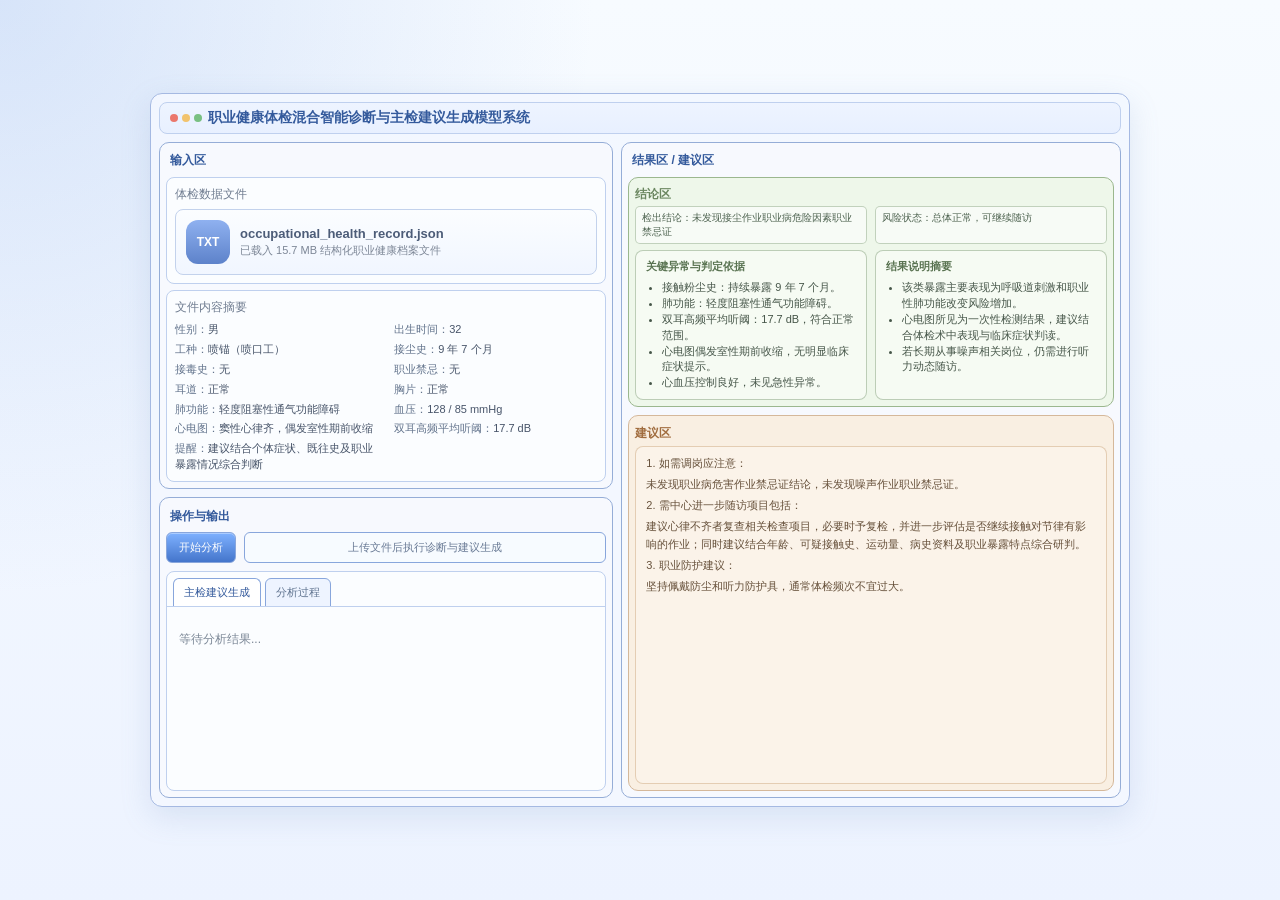
<file: index.html>
<!DOCTYPE html>
<html lang="zh-CN">
<head>
  <meta charset="UTF-8">
  <meta name="viewport" content="width=device-width, initial-scale=1.0">
  <title>职业健康体检混合智能诊断</title>
  <link rel="stylesheet" href="./styles.css">
</head>
<body>
  <main class="app-shell">
    <section class="workspace">
      <header class="app-header">
        <div class="title-group">
          <span class="dot"></span>
          <h1>职业健康体检混合智能诊断与主检建议生成模型系统</h1>
        </div>
      </header>

      <section class="content-grid">
        <aside class="left-column">
          <section class="panel">
            <div class="panel-head">
              <span class="panel-title">输入区</span>
            </div>

            <div class="field-block">
              <label class="field-label">体检数据文件</label>
              <div class="file-card">
                <div class="file-main">
                  <div class="file-icon">TXT</div>
                  <div>
                    <div class="file-name">occupational_health_record.json</div>
                    <div class="file-meta">已载入 15.7 MB 结构化职业健康档案文件</div>
                  </div>
                </div>
              </div>
            </div>

            <div class="field-block compact">
              <label class="field-label">文件内容摘要</label>
              <div class="summary-grid">
                <div><span>性别：</span>男</div>
                <div><span>出生时间：</span>32</div>
                <div><span>工种：</span>喷锚（喷口工）</div>
                <div><span>接尘史：</span>9 年 7 个月</div>
                <div><span>接毒史：</span>无</div>
                <div><span>职业禁忌：</span>无</div>
                <div><span>耳道：</span>正常</div>
                <div><span>胸片：</span>正常</div>
                <div><span>肺功能：</span>轻度阻塞性通气功能障碍</div>
                <div><span>血压：</span>128 / 85 mmHg</div>
                <div><span>心电图：</span>窦性心律齐，偶发室性期前收缩</div>
                <div><span>双耳高频平均听阈：</span>17.7 dB</div>
                <div><span>提醒：</span>建议结合个体症状、既往史及职业暴露情况综合判断</div>
              </div>
            </div>
          </section>

          <section class="panel output-panel">
            <div class="panel-head">
              <span class="panel-title">操作与输出</span>
            </div>

            <div class="action-row">
              <button class="primary-btn" id="run-analysis" type="button">开始分析</button>
              <button class="ghost-btn" type="button">上传文件后执行诊断与建议生成</button>
            </div>

            <div class="output-stage">
              <div class="stage-tabs">
                <button class="stage-tab active" data-target="advice-panel" type="button">主检建议生成</button>
                <button class="stage-tab" data-target="process-panel" type="button">分析过程</button>
              </div>
              <div class="stage-box">
                <div class="stage-pane active" id="advice-panel">
                  <p>等待分析结果...</p>
                </div>
                <div class="stage-pane" id="process-panel">
                  <p>模型尚未执行。点击“开始分析”后会在这里展示判定过程。</p>
                </div>
              </div>
            </div>
          </section>
        </aside>

        <section class="right-column panel">
          <div class="panel-head">
            <span class="panel-title">结果区 / 建议区</span>
          </div>

          <div class="result-top">
            <section class="result-card green-card">
              <div class="result-card-head">
                <h2>结论区</h2>
              </div>
              <div class="alert-strip">
                <span>检出结论：未发现接尘作业职业病危险因素职业禁忌证</span>
                <span>风险状态：总体正常，可继续随访</span>
              </div>
              <div class="two-col-boxes">
                <article class="mini-box">
                  <h3>关键异常与判定依据</h3>
                  <ul>
                    <li>接触粉尘史：持续暴露 9 年 7 个月。</li>
                    <li>肺功能：轻度阻塞性通气功能障碍。</li>
                    <li>双耳高频平均听阈：17.7 dB，符合正常范围。</li>
                    <li>心电图偶发室性期前收缩，无明显临床症状提示。</li>
                    <li>心血压控制良好，未见急性异常。</li>
                  </ul>
                </article>
                <article class="mini-box">
                  <h3>结果说明摘要</h3>
                  <ul>
                    <li>该类暴露主要表现为呼吸道刺激和职业性肺功能改变风险增加。</li>
                    <li>心电图所见为一次性检测结果，建议结合体检术中表现与临床症状判读。</li>
                    <li>若长期从事噪声相关岗位，仍需进行听力动态随访。</li>
                  </ul>
                </article>
              </div>
            </section>

            <section class="result-card warm-card">
              <div class="result-card-head">
                <h2>建议区</h2>
              </div>
              <div class="suggestions" id="suggestions-panel">
                <p>1. 如需调岗应注意：</p>
                <p>未发现职业病危害作业禁忌证结论，未发现噪声作业职业禁忌证。</p>
                <p>2. 需中心进一步随访项目包括：</p>
                <p>建议心律不齐者复查相关检查项目，必要时予复检，并进一步评估是否继续接触对节律有影响的作业；同时建议结合年龄、可疑接触史、运动量、病史资料及职业暴露特点综合研判。</p>
                <p>3. 职业防护建议：</p>
                <p>坚持佩戴防尘和听力防护具，通常体检频次不宜过大。</p>
              </div>
            </section>
          </div>
        </section>
      </section>
    </section>
  </main>
  <script src="./script.js"></script>
</body>
</html>
</file>
<file: styles.css>
:root {
  --bg: #eef4ff;
  --panel-bg: #f7f9fe;
  --line: #95add7;
  --line-soft: #bfd0ee;
  --blue: #4f78c8;
  --blue-deep: #345a9c;
  --text: #415065;
  --muted: #6f7c90;
  --green-bg: #eef7ea;
  --green-line: #9bb78e;
  --green-head: #6b8760;
  --warm-bg: #f9efe2;
  --warm-line: #d5b89a;
}

* {
  box-sizing: border-box;
}

body {
  margin: 0;
  font-family: "Microsoft YaHei", "PingFang SC", sans-serif;
  background:
    radial-gradient(circle at top left, rgba(141, 176, 236, 0.3), transparent 38%),
    linear-gradient(180deg, #f7fbff 0%, #edf3ff 100%);
  color: var(--text);
}

.app-shell {
  min-height: 100vh;
  display: flex;
  align-items: center;
  justify-content: center;
  padding: 22px;
}

.workspace {
  width: min(980px, 100%);
  background: rgba(244, 248, 255, 0.92);
  border: 1px solid #a5b9e2;
  border-radius: 12px;
  box-shadow: 0 10px 30px rgba(111, 142, 191, 0.18);
  padding: 8px;
}

.app-header {
  border: 1px solid var(--line-soft);
  border-radius: 8px;
  background: linear-gradient(180deg, #eef4ff 0%, #e8f0ff 100%);
  padding: 6px 10px;
  margin-bottom: 8px;
}

.title-group {
  display: flex;
  align-items: center;
  gap: 8px;
  font-size: 14px;
  color: var(--blue-deep);
}

.title-group h1 {
  margin: 0;
  font-size: 14px;
  font-weight: 600;
}

.dot {
  width: 8px;
  height: 8px;
  border-radius: 50%;
  background: #eb776c;
  box-shadow: 12px 0 0 #f2c36d, 24px 0 0 #79c082;
  margin-right: 22px;
}

.content-grid {
  display: grid;
  grid-template-columns: 1fr 1.1fr;
  gap: 8px;
}

.left-column {
  display: grid;
  grid-template-rows: auto 1fr;
  gap: 8px;
}

.panel {
  border: 1px solid var(--line);
  border-radius: 10px;
  background: var(--panel-bg);
  padding: 6px;
}

.panel-head {
  display: flex;
  align-items: center;
  min-height: 24px;
  margin-bottom: 4px;
}

.panel-title {
  font-size: 12px;
  color: var(--blue-deep);
  font-weight: 700;
  padding: 0 4px;
}

.field-block {
  border: 1px solid var(--line-soft);
  border-radius: 8px;
  background: #fbfdff;
  padding: 8px;
  margin-bottom: 6px;
}

.field-block.compact {
  margin-bottom: 0;
}

.field-label {
  display: block;
  font-size: 12px;
  color: var(--muted);
  margin-bottom: 6px;
}

.file-card {
  border: 1px solid #c3d2ec;
  border-radius: 8px;
  background: linear-gradient(180deg, #fbfdff 0%, #f1f6ff 100%);
  padding: 10px;
}

.file-main {
  display: flex;
  align-items: center;
  gap: 10px;
}

.file-icon {
  width: 44px;
  height: 44px;
  border-radius: 12px;
  background: linear-gradient(180deg, #8fb1f0 0%, #5d82ca 100%);
  color: #fff;
  display: grid;
  place-items: center;
  font-size: 12px;
  font-weight: 700;
}

.file-name {
  font-size: 13px;
  color: #4c5c78;
  font-weight: 600;
}

.file-meta {
  font-size: 11px;
  color: #7d8797;
  margin-top: 2px;
}

.summary-grid {
  display: grid;
  grid-template-columns: 1fr 1fr;
  gap: 4px 16px;
  font-size: 11px;
  line-height: 1.45;
  color: #475469;
}

.summary-grid span {
  color: #62738c;
}

.output-panel {
  display: flex;
  flex-direction: column;
}

.action-row {
  display: flex;
  gap: 8px;
  margin-bottom: 8px;
}

.primary-btn,
.ghost-btn,
.stage-tab {
  border: 1px solid #88a6dc;
  border-radius: 6px;
  font-size: 11px;
  padding: 7px 12px;
  cursor: pointer;
}

.primary-btn {
  background: linear-gradient(180deg, #7eb1ff 0%, #4475cb 100%);
  color: #fff;
  box-shadow: inset 0 1px 0 rgba(255, 255, 255, 0.35);
}

.ghost-btn {
  background: #f7fbff;
  color: #6a7b96;
  flex: 1;
}

.output-stage {
  border: 1px solid var(--line-soft);
  border-radius: 8px;
  background: #fbfdff;
  flex: 1;
  min-height: 220px;
  display: flex;
  flex-direction: column;
}

.stage-tabs {
  display: flex;
  gap: 4px;
  padding: 6px 6px 0;
}

.stage-tab {
  background: #eef4ff;
  color: #607490;
  border-bottom-left-radius: 0;
  border-bottom-right-radius: 0;
  padding: 6px 10px;
}

.stage-tab.active {
  background: #fff;
  color: var(--blue-deep);
  border-bottom-color: #fff;
}

.stage-box {
  border-top: 1px solid var(--line-soft);
  margin-top: -1px;
  flex: 1;
  padding: 12px;
  font-size: 12px;
  color: #7b8796;
}

.stage-pane {
  display: none;
}

.stage-pane.active {
  display: block;
}

.process-list {
  margin: 0;
  padding-left: 18px;
  line-height: 1.6;
}

.right-column {
  display: flex;
  flex-direction: column;
}

.result-top {
  display: grid;
  grid-template-rows: auto 1fr;
  gap: 8px;
  flex: 1;
}

.result-card {
  border-radius: 10px;
  padding: 6px;
}

.green-card {
  border: 1px solid var(--green-line);
  background: var(--green-bg);
}

.warm-card {
  border: 1px solid var(--warm-line);
  background: var(--warm-bg);
  flex: 1;
  display: flex;
  flex-direction: column;
}

.result-card-head {
  display: flex;
  align-items: center;
  min-height: 22px;
}

.result-card-head h2 {
  margin: 0;
  font-size: 12px;
  color: var(--green-head);
}

.warm-card .result-card-head h2 {
  color: #a16d3f;
}

.alert-strip {
  display: flex;
  gap: 8px;
  font-size: 10px;
  color: #4e6350;
  margin-bottom: 6px;
}

.alert-strip span {
  flex: 1;
  padding: 4px 6px;
  border-radius: 5px;
  background: rgba(255, 255, 255, 0.55);
  border: 1px solid rgba(140, 168, 132, 0.5);
}

.two-col-boxes {
  display: grid;
  grid-template-columns: 1fr 1fr;
  gap: 8px;
}

.mini-box {
  border: 1px solid rgba(140, 168, 132, 0.55);
  background: rgba(255, 255, 255, 0.45);
  border-radius: 8px;
  padding: 8px 10px;
}

.mini-box h3 {
  margin: 0 0 6px;
  font-size: 11px;
  color: #587250;
}

.mini-box ul {
  margin: 0;
  padding-left: 16px;
  font-size: 11px;
  line-height: 1.45;
  color: #465649;
}

.suggestions {
  border: 1px solid rgba(207, 173, 136, 0.55);
  background: rgba(255, 250, 244, 0.4);
  border-radius: 8px;
  flex: 1;
  min-height: 0;
  margin-top: 2px;
  padding: 8px 10px;
  font-size: 11px;
  line-height: 1.55;
  color: #66503a;
}

.suggestions p {
  margin: 0 0 4px;
}

.suggestions.is-active {
  box-shadow: inset 0 0 0 1px rgba(173, 136, 94, 0.22);
}

@media (max-width: 860px) {
  .content-grid,
  .two-col-boxes,
  .summary-grid {
    grid-template-columns: 1fr;
  }

  .action-row,
  .alert-strip {
    flex-direction: column;
  }

  .left-column {
    grid-template-rows: auto auto;
  }
}
</file>
